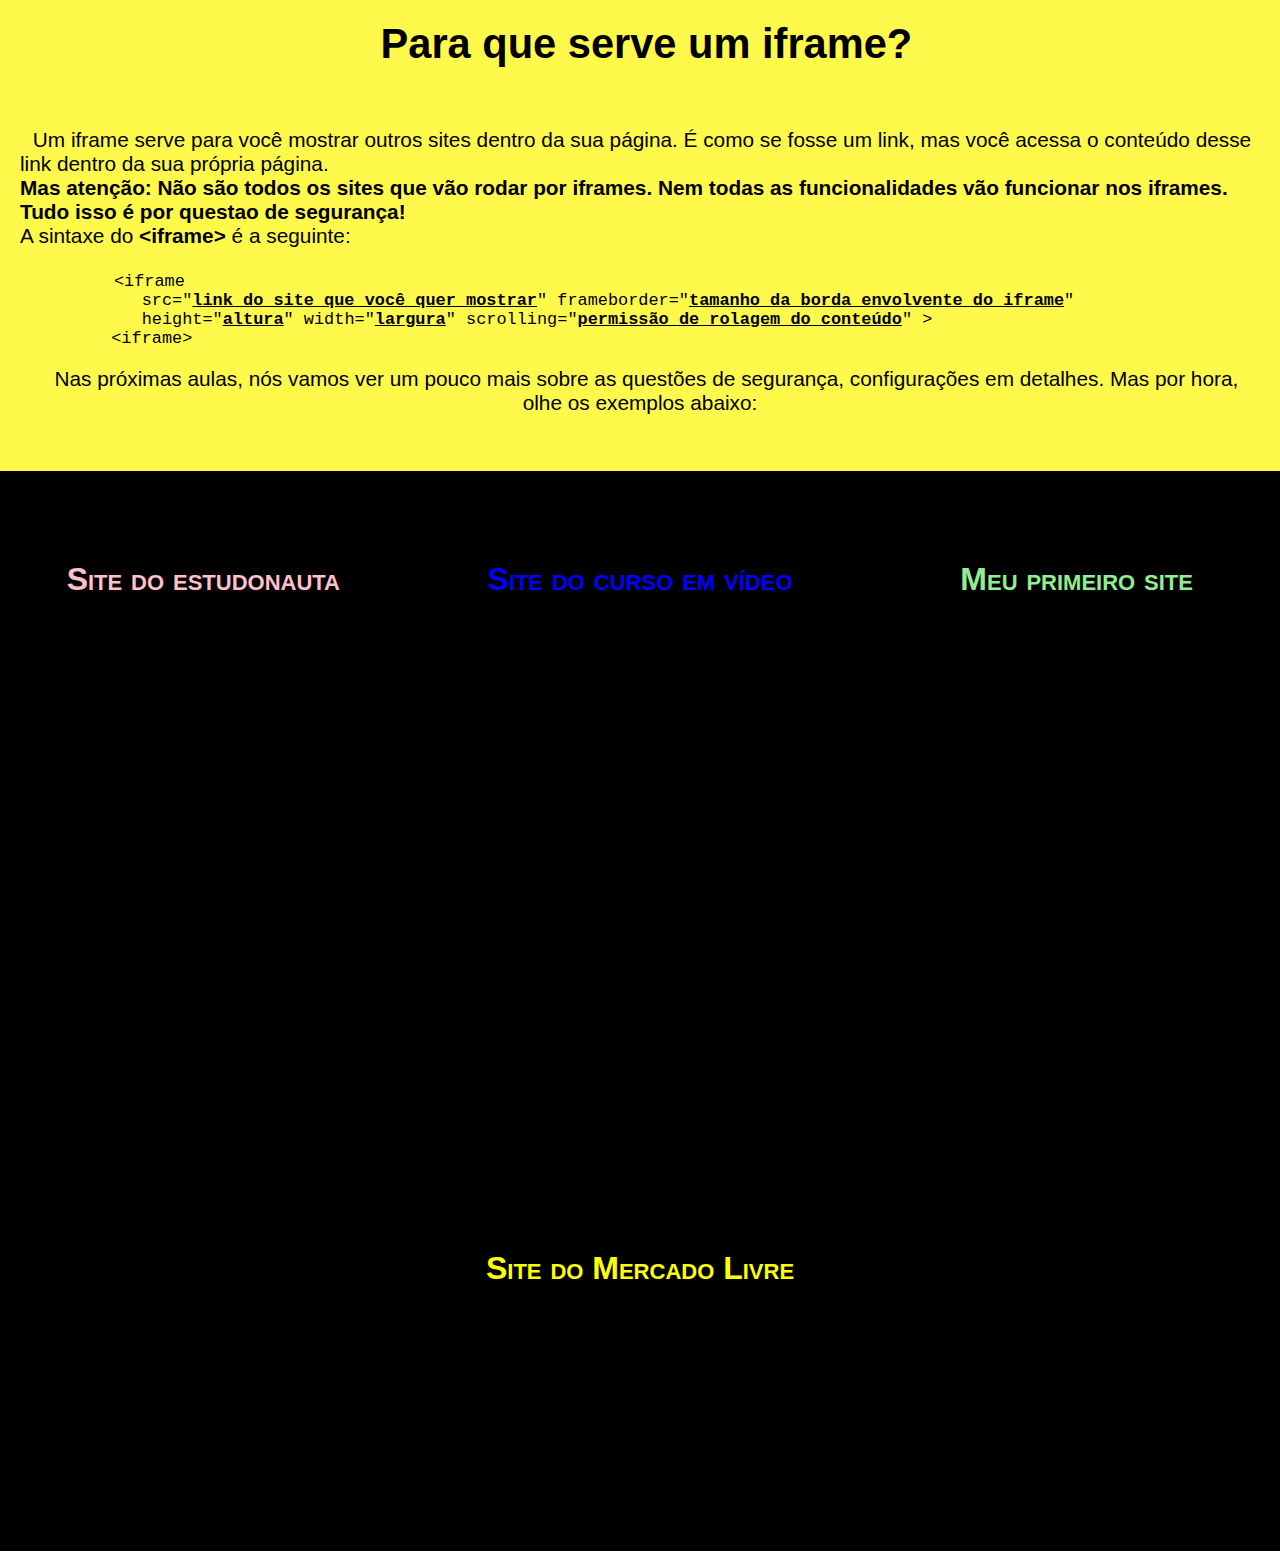
<file: 02-aulas-praticas/capitulo-22-aula-1-nosso-primeiro-iframe/index.html>
<!DOCTYPE html>
<html lang="pt-br">
<head>
    <meta charset="UTF-8">
    <meta name="viewport" content="width=device-width, initial-scale=1.0">
    <meta http-equiv="X-UA-Compatible" content="ie=edge">
    <link rel="shortcut icon" href="favicon.ico" type="image/x-icon">
    <link rel="stylesheet" href="style.css">
    <title>NOSSO PRIMEIRO IFRAME</title>
</head>
<body>
    <article>
        <h1>Para que serve um iframe?</h1>
        <br>
        <p>Um iframe serve para você mostrar outros sites dentro da sua página. É como se fosse um  link, mas você acessa o conteúdo desse link dentro da sua própria página.<br>
        <strong>Mas atenção: Não são todos os sites que vão rodar por iframes. Nem todas as funcionalidades vão funcionar nos iframes. Tudo isso é por questao de segurança!</strong><br>
        A sintaxe do <strong>&lt;iframe&gt;</strong> é a seguinte: </p><br>

        <code><pre>
        &lt;iframe 
            src="<strong style="text-decoration: underline;">link do site que você quer mostrar</strong>" frameborder="<strong style="text-decoration: underline;">tamanho da borda envolvente do iframe</strong>"
            height="<strong style="text-decoration: underline;">altura</strong>" width="<strong style="text-decoration: underline;">largura</strong>" scrolling="<strong style="text-decoration: underline;">permissão de rolagem do conteúdo</strong>" &gt; 
         &lt;iframe&gt;
        </pre></code>

        <aside>
            <P>Nas próximas aulas, nós vamos ver um pouco mais sobre as questões de segurança, configurações em detalhes. Mas por hora, olhe os exemplos abaixo:</P>
        </aside>
    </article>
    <section class="iframes">
        <div class="titulo-do-iframe">
            <h1 style="color: pink;">Site do estudonauta</h1>
            <br>
            <iframe src="https://estudonauta.com" frameborder="0" height="600px" width="400px"></iframe>
        </div>
        <div class="titulo-do-iframe">
            <h1 style="color: blue">Site do curso em vídeo</h1>
            <br>
            <iframe src="https://cursoemvideo.com" frameborder="0" height="600px" width="400px"></iframe>
        </div>
        <div class="titulo-do-iframe">
            <h1 style="color: lightgreen;">Meu primeiro site </h1>
            <br>
            <iframe src="https://gabrielwd40.github.io/Projeto-android--curso-em-video/" frameborder="0" height="600px" width="400px"></iframe>
        </div>
        <div class="titulo-do-iframe">
            <h1>Site do Mercado Livre</h1>
            <br>
            <iframe src="https://www.mercadolivre.com.br/" frameborder="0" height="600px" width="400px"></iframe>
        </div>
    </section>
</body>
</html>
</file>
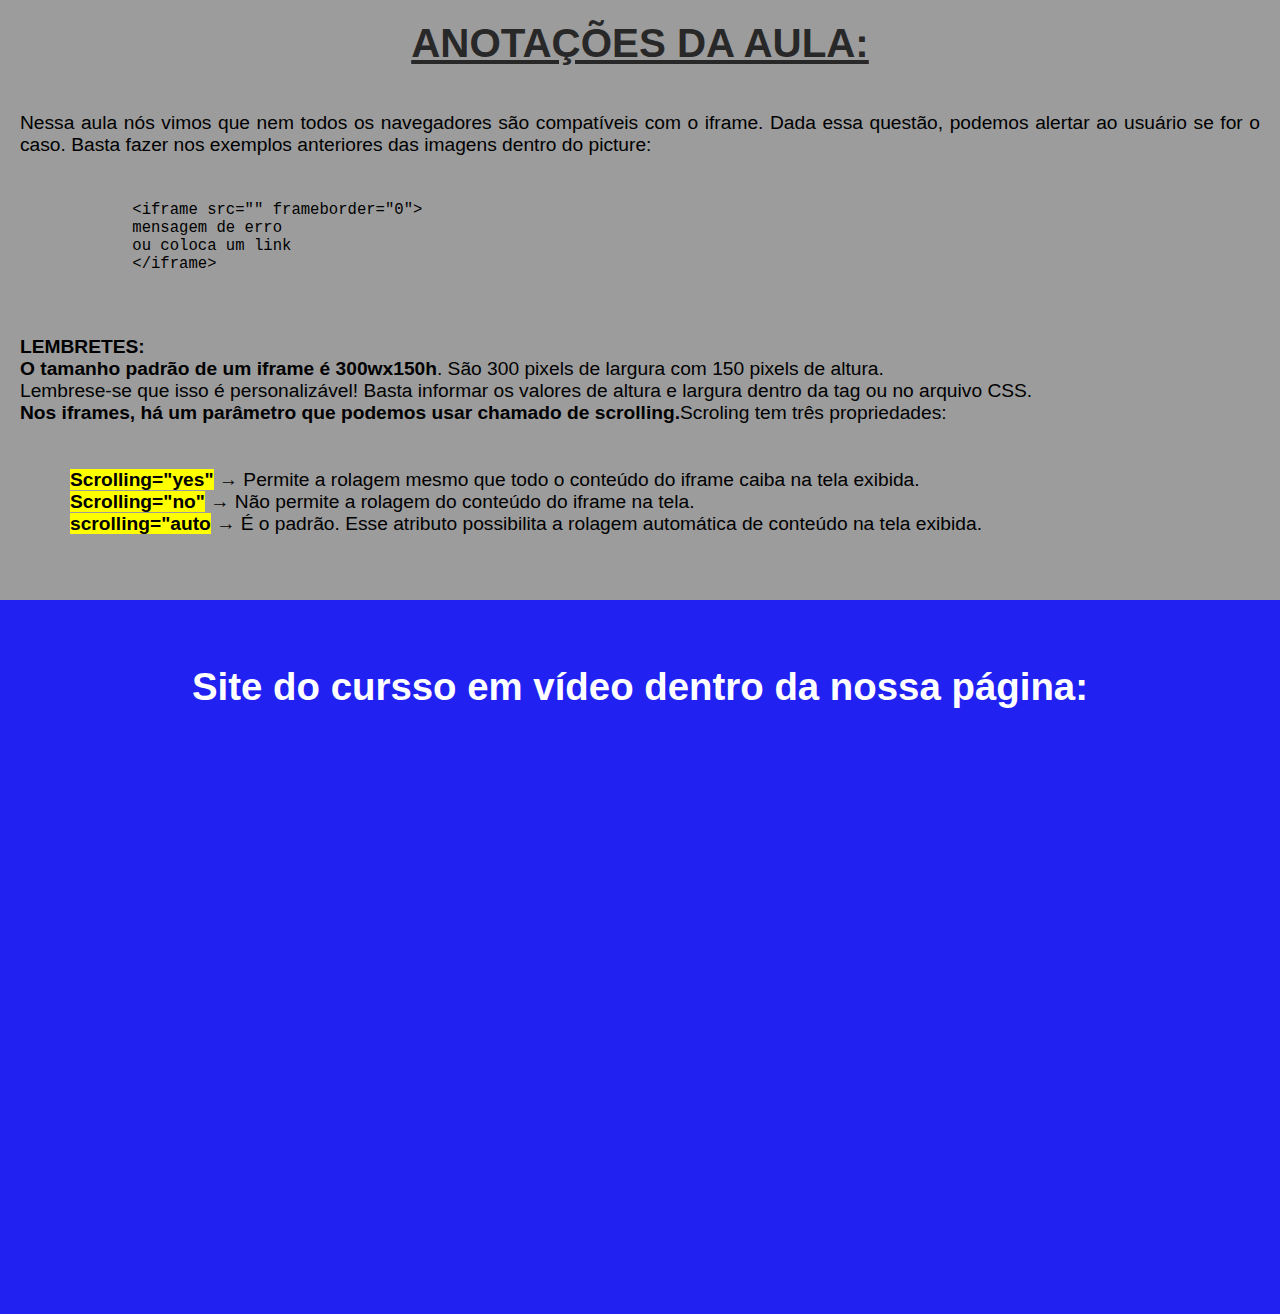
<file: 02-aulas-praticas/capitulo-22-aula-2–configuracoes-do-iframe/index.html>
<!DOCTYPE html>
<html lang="pt-br">
<head>
    <meta charset="UTF-8">
    <meta name="viewport" content="width=device-width, initial-scale=1.0">
    <meta http-equiv="X-UA-Compatible" content="ie=edge">
    <link rel="stylesheet" href="style.css">
    <link rel="shortcut icon" href="favicon.ico" type="image/x-icon">
    <title>Nossa primeira aula sobre iframes</title>
</head>
<body>
    <section>
        <article>
            <h1>ANOTAÇÕES DA AULA:</h1>
            
            <p>Nessa aula nós vimos que nem todos os navegadores são compatíveis com o iframe. Dada essa questão, podemos alertar ao usuário se for o caso. Basta fazer nos exemplos anteriores das imagens dentro do picture: <br></p>
            <code>
            <pre>
            &lt;iframe src="" frameborder="0"&gt;
            mensagem de erro
            ou coloca um link
            &lt;/iframe&gt;
            </pre>
            </code>
            
            <p><strong>LEMBRETES: </strong></p>
            <p><strong>O tamanho padrão de um iframe é 300wx150h</strong>. São 300 pixels de largura com 150 pixels de altura. <br>
            Lembrese-se que isso é personalizável! Basta informar os valores de altura e largura dentro da tag ou no arquivo CSS. <br>
            <strong>Nos iframes, há um parâmetro que podemos usar chamado de scrolling.</strong>Scroling tem três propriedades:</p>
            <ul>
                <li><strong><mark>Scrolling="yes"</mark></strong> → Permite a rolagem mesmo que todo o conteúdo do iframe caiba na tela exibida.</li>
                <li><strong><mark>Scrolling="no"</mark></strong> → Não permite a rolagem do conteúdo do iframe na tela.</li>
                <li><strong><mark>scrolling="auto</mark> </strong> → É o padrão. Esse atributo possibilita a rolagem automática de conteúdo na tela exibida.</li>
            </ul>
        </article>
    </section>

    <section class="moldura-do-iframe">
        <h1>Site do cursso em vídeo dentro da nossa página:</h1>
        <iframe src="https://www.cursoemvideo.com/" frameborder="0" height="500px" width="500px" scrolling="yes"></iframe>
    </section>


</body>
</html>
</file>
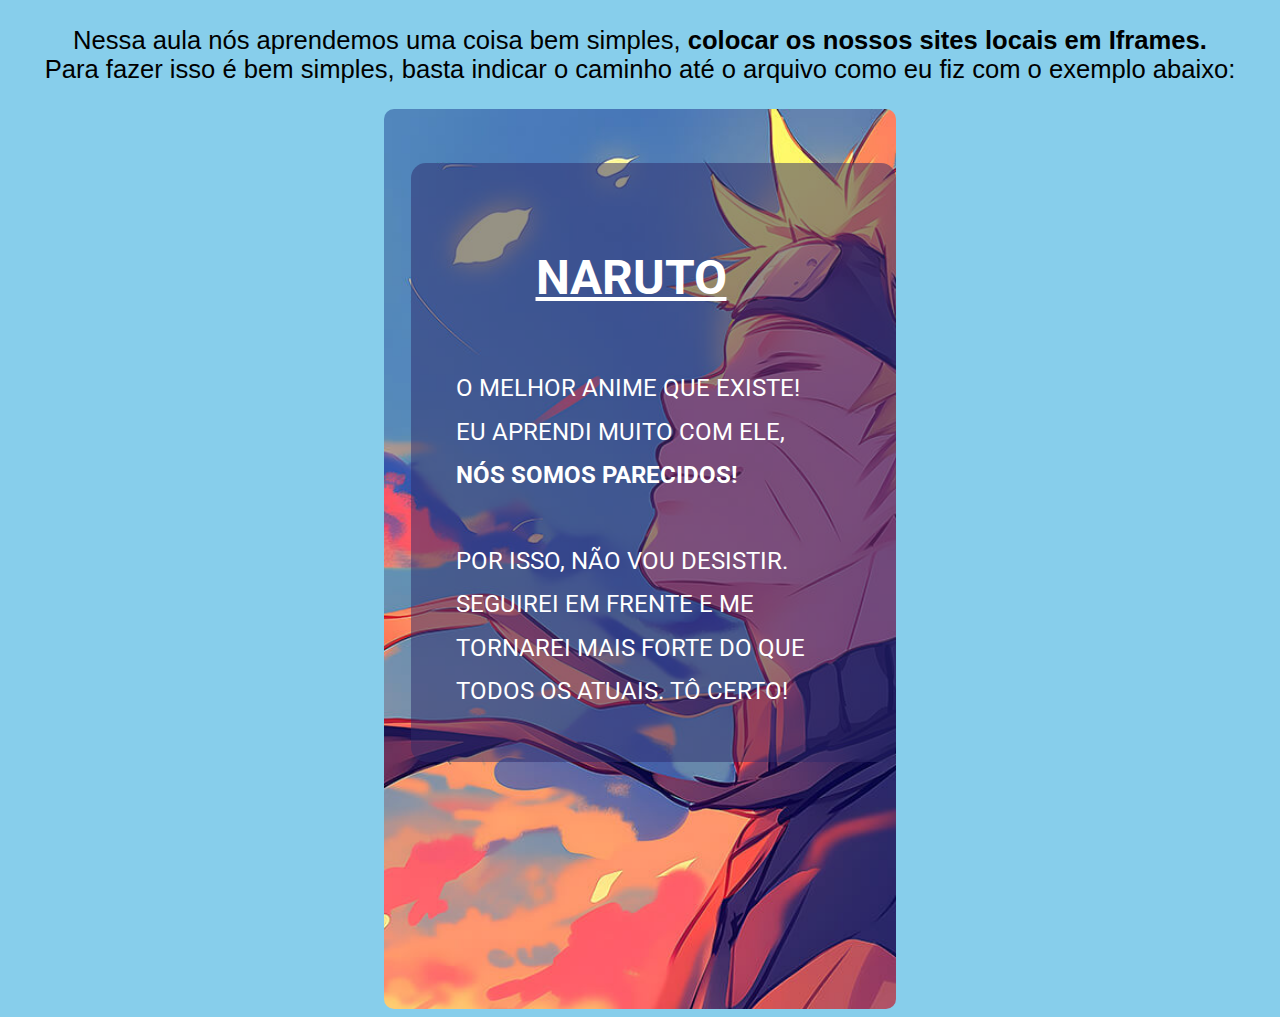
<file: 02-aulas-praticas/capitulo-22-aula-3–conteudo-local-no-iframe/index.html>
<!DOCTYPE html>
<html lang="pt-br">
<head>
    <meta charset="UTF-8">
    <meta name="viewport" content="width=device-width, initial-scale=1.0">
    <meta http-equiv="X-UA-Compatible" content="ie=edge">
    <link rel="stylesheet" href="style.css">
    <link rel="shortcut icon" href="favicon.ico" type="image/x-icon">
    <title>Conteúdo Local no Iframe</title>
</head>
<body>
    <p>Nessa aula nós aprendemos uma coisa bem simples, <strong>colocar os nossos sites locais em Iframes.</strong> <br>
    Para fazer isso é bem simples, basta indicar o caminho até o arquivo como eu fiz com o exemplo abaixo:</p>
    <iframe src="pagina-teste.html" frameborder="0" scrolling="yes"></iframe>
</body>
</html>
</file>
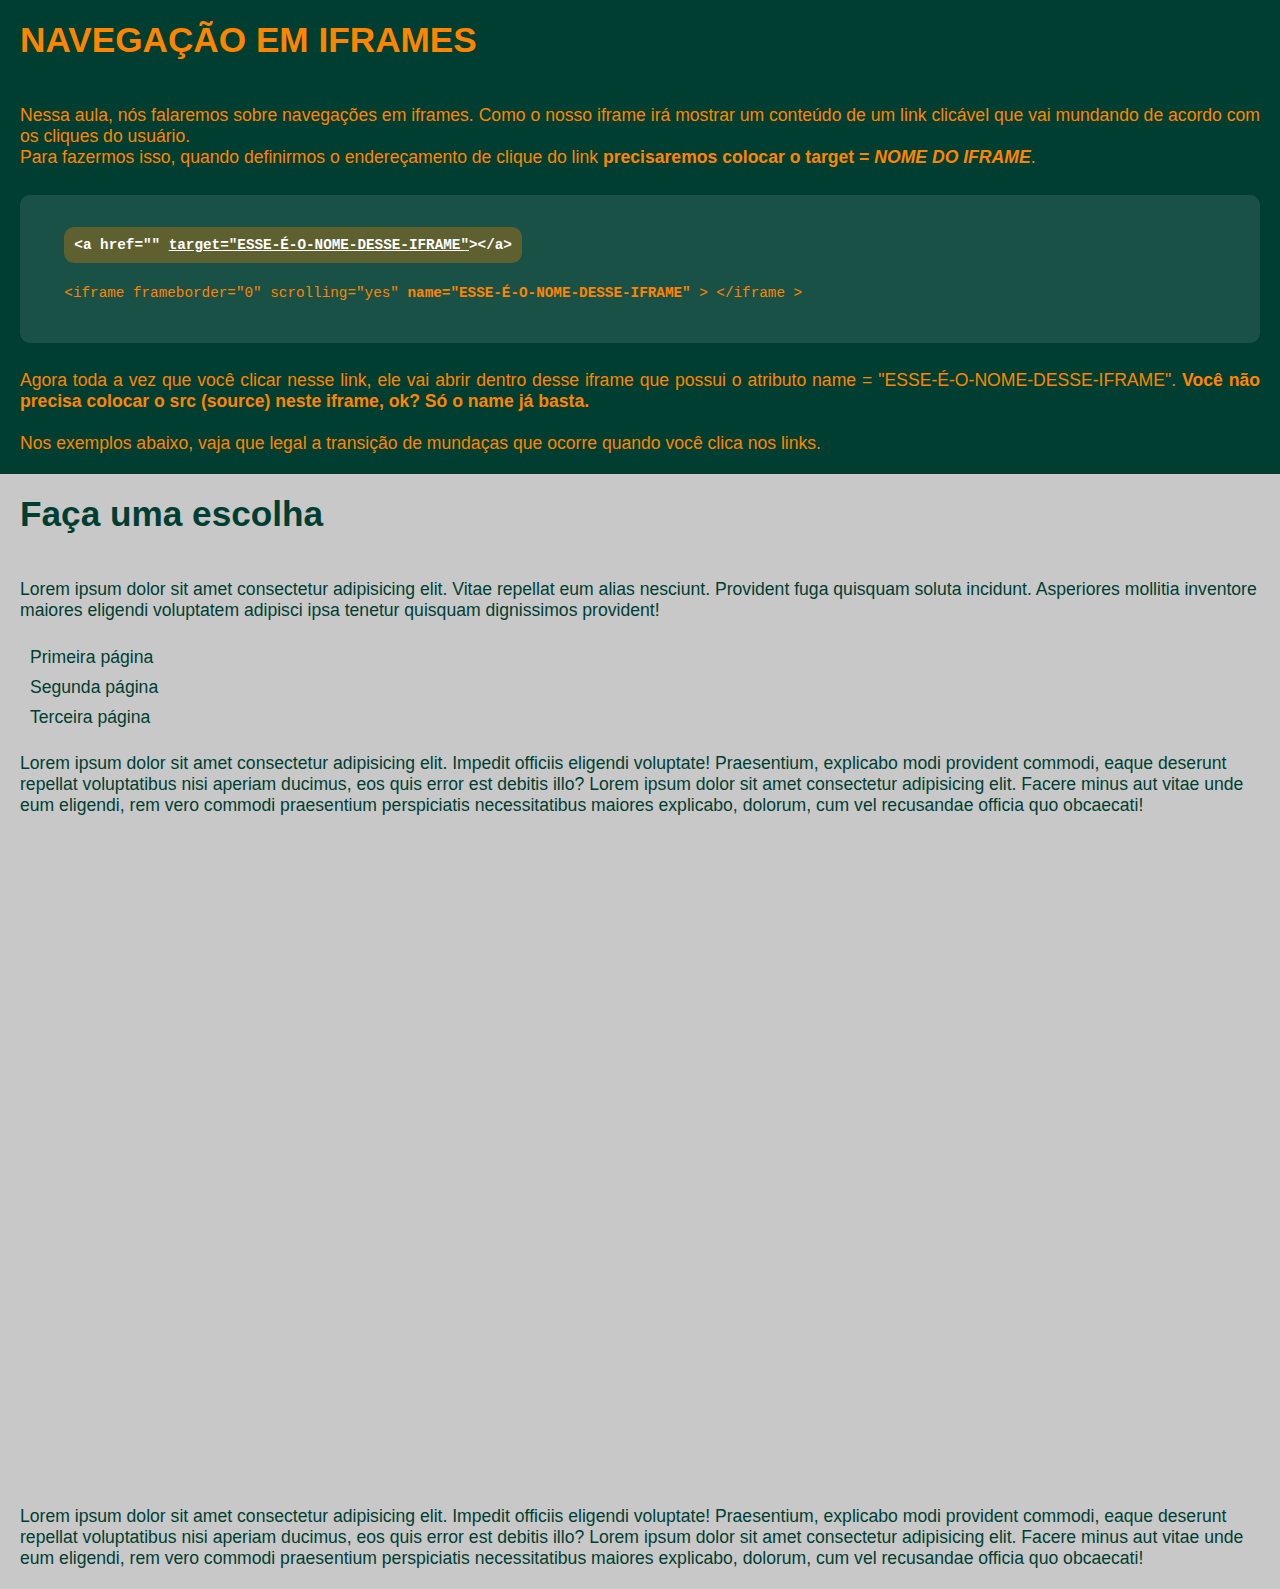
<file: 02-aulas-praticas/capitulo-22-aula-4–navegacao-no-iframe/index.html>
<!DOCTYPE html>
<html lang="pt-br">
<head>
    <meta charset="UTF-8">
    <meta name="viewport" content="width=device-width, initial-scale=1.0">
    <meta http-equiv="X-UA-Compatible" content="ie=edge">
    <link rel="stylesheet" href="style.css">
    <link rel="shortcut icon" href="favicon.ico" type="image/x-icon">
    <title>Navegação no Iframe</title>
</head>
<body>
    <header>
        <h1>NAVEGAÇÃO EM IFRAMES</h1>
        <p>Nessa aula, nós falaremos sobre navegações em iframes. Como o nosso iframe irá mostrar um conteúdo de um link clicável que vai mundando de acordo com os cliques do usuário.</p>
        <p>Para fazermos isso, quando definirmos o endereçamento de clique do link <strong>precisaremos colocar o target = <em>NOME DO IFRAME</em></strong>.</p>

        <code>
    <pre><br>
    <strong><mark>&lt;a href="" <u>target="ESSE-É-O-NOME-DESSE-IFRAME"</u>&gt;&lt;/a&gt;</mark></strong>
    <br>
    &lt;iframe frameborder="0" scrolling="yes" <strong>name="ESSE-É-O-NOME-DESSE-IFRAME"</strong> &gt; &lt;/iframe &gt; <br>
    </pre>
        </code>
        <p>Agora toda a vez que você clicar nesse link, ele vai abrir dentro desse iframe que possui o atributo name = "ESSE-É-O-NOME-DESSE-IFRAME". <strong>Você não precisa colocar o src (source) neste iframe, ok? Só o name já basta.</strong></p>
        <br>
        <p>Nos exemplos abaixo, vaja que legal a transição de mundaças que ocorre quando você clica nos links.</p>
    </header>
    <main>
        <h1>Faça uma escolha</h1>
        <p>Lorem ipsum dolor sit amet consectetur adipisicing elit. Vitae repellat eum alias nesciunt. Provident fuga quisquam soluta incidunt. Asperiores mollitia inventore maiores eligendi voluptatem adipisci ipsa tenetur quisquam dignissimos provident!</p>
        <br>
        <ul>
            <li><a href="https://cursoemvideo.com" target="frame-de-exibicao">Primeira página</a></li>
            <li><a href="https://gabrielwd40.github.io/Projeto-cordel--curso-em-video/" target="frame-de-exibicao">Segunda página</a></li>
            <li><a href="https://gabrielwd40.github.io/Projeto-android--curso-em-video/" target="frame-de-exibicao">Terceira página</a></li>
        </ul>
        <br>
        <p>Lorem ipsum dolor sit amet consectetur adipisicing elit. Impedit officiis eligendi voluptate! Praesentium, explicabo modi provident commodi, eaque deserunt repellat voluptatibus nisi aperiam ducimus, eos quis error est debitis illo? Lorem ipsum dolor sit amet consectetur adipisicing elit. Facere minus aut vitae unde eum eligendi, rem vero commodi praesentium perspiciatis necessitatibus maiores explicabo, dolorum, cum vel recusandae officia quo obcaecati!</p>
        <iframe name="frame-de-exibicao" frameborder="0">
            <!-- mensagem de erro em caso de incompatibilidade -->
             <p>Infelizmente, seu navegador não é compatível com iframes! </p>
        </iframe>
        <p>Lorem ipsum dolor sit amet consectetur adipisicing elit. Impedit officiis eligendi voluptate! Praesentium, explicabo modi provident commodi, eaque deserunt repellat voluptatibus nisi aperiam ducimus, eos quis error est debitis illo? Lorem ipsum dolor sit amet consectetur adipisicing elit. Facere minus aut vitae unde eum eligendi, rem vero commodi praesentium perspiciatis necessitatibus maiores explicabo, dolorum, cum vel recusandae officia quo obcaecati!</p>
    </main>
</body>
</html>
</file>
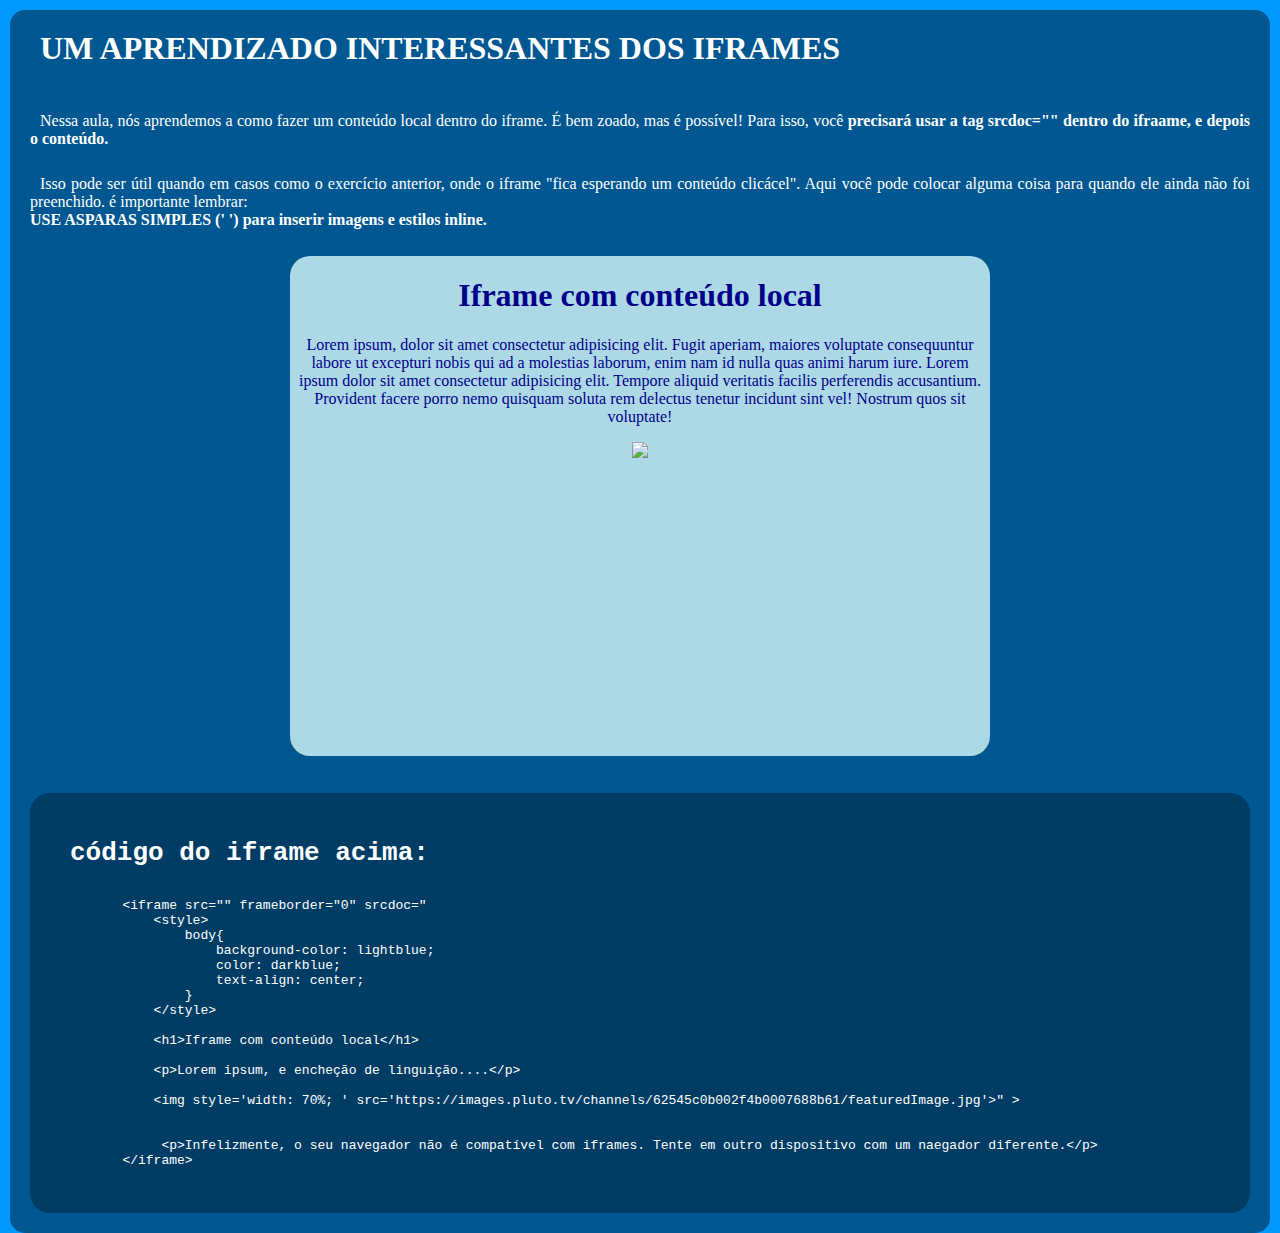
<file: 02-aulas-praticas/capitulo-22-aula-5-conteudo-estatico-em-iframe/index.html>
<!DOCTYPE html>
<html lang="pt-br">
<head>
    <meta charset="UTF-8">
    <meta name="viewport" content="width=device-width, initial-scale=1.0">
    <meta http-equiv="X-UA-Compatible" content="ie=edge">
    <link rel="stylesheet" href="style.css">
    <link rel="shortcut icon" href="favicon.ico" type="image/x-icon">
    <title>Document</title>
</head>
<body>
    <div>
        <h1>UM APRENDIZADO INTERESSANTES DOS IFRAMES</h1>
        <br>
        <p>Nessa aula, nós aprendemos a como fazer um conteúdo local dentro do iframe. É bem zoado, mas é possível! Para isso, você <strong>precisará usar a tag srcdoc="" dentro do ifraame, e depois o conteúdo.</strong></p>
        <p>Isso pode ser útil quando em casos como o exercício anterior, onde o iframe "fica esperando um conteúdo clicácel". Aqui você pode colocar alguma coisa para quando ele ainda não foi preenchido. é importante lembrar: <br><strong>USE ASPARAS SIMPLES (' ') para inserir imagens e estilos inline.</strong></p>

        <iframe src="" frameborder="0" srcdoc="
            <style>
                body{
                    background-color: lightblue;
                    color: darkblue;
                    text-align: center;
                }
            </style>

            <h1>Iframe com conteúdo local</h1>
            
            <p>Lorem ipsum, dolor sit amet consectetur adipisicing elit. Fugit aperiam, maiores voluptate consequuntur labore ut excepturi nobis qui ad a molestias laborum, enim nam id nulla quas animi harum iure. Lorem ipsum dolor sit amet consectetur adipisicing elit. Tempore aliquid veritatis facilis perferendis accusantium. Provident facere porro nemo quisquam soluta rem delectus tenetur incidunt sint vel! Nostrum quos sit voluptate!</p>
            
            <img style='width: 70%; ' src='https://images.pluto.tv/channels/62545c0b002f4b0007688b61/featuredImage.jpg'>" >
        
            <!-- Mensagem de incompatibilidade: -->
             <p>Infelizmente, o seu navegador não é compatível com iframes. Tente em outro dispositivo com um naegador diferente.</p>
        </iframe>


        <code>
            <pre>
            <h1>código do iframe acima:</h1><br>
        &lt;iframe src="" frameborder="0" srcdoc="
            &lt;style&gt;
                body{
                    background-color: lightblue;
                    color: darkblue;
                    text-align: center;
                }
            &lt;/style&gt;

            &lt;h1>Iframe com conteúdo local&lt;/h1&gt;
            
            &lt;p>Lorem ipsum, e encheção de linguição....&lt;/p&gt;
            
            &lt;img style='width: 70%; ' src='https://images.pluto.tv/channels/62545c0b002f4b0007688b61/featuredImage.jpg'&gt;" &gt;
        
            <!-- Mensagem de incompatibilidade: -->
             &lt;p>Infelizmente, o seu navegador não é compatível com iframes. Tente em outro dispositivo com um naegador diferente.&lt;/p&gt;
        &lt;/iframe&gt;
            </pre>
        </code>
    </div>
</body>
</html>
</file>
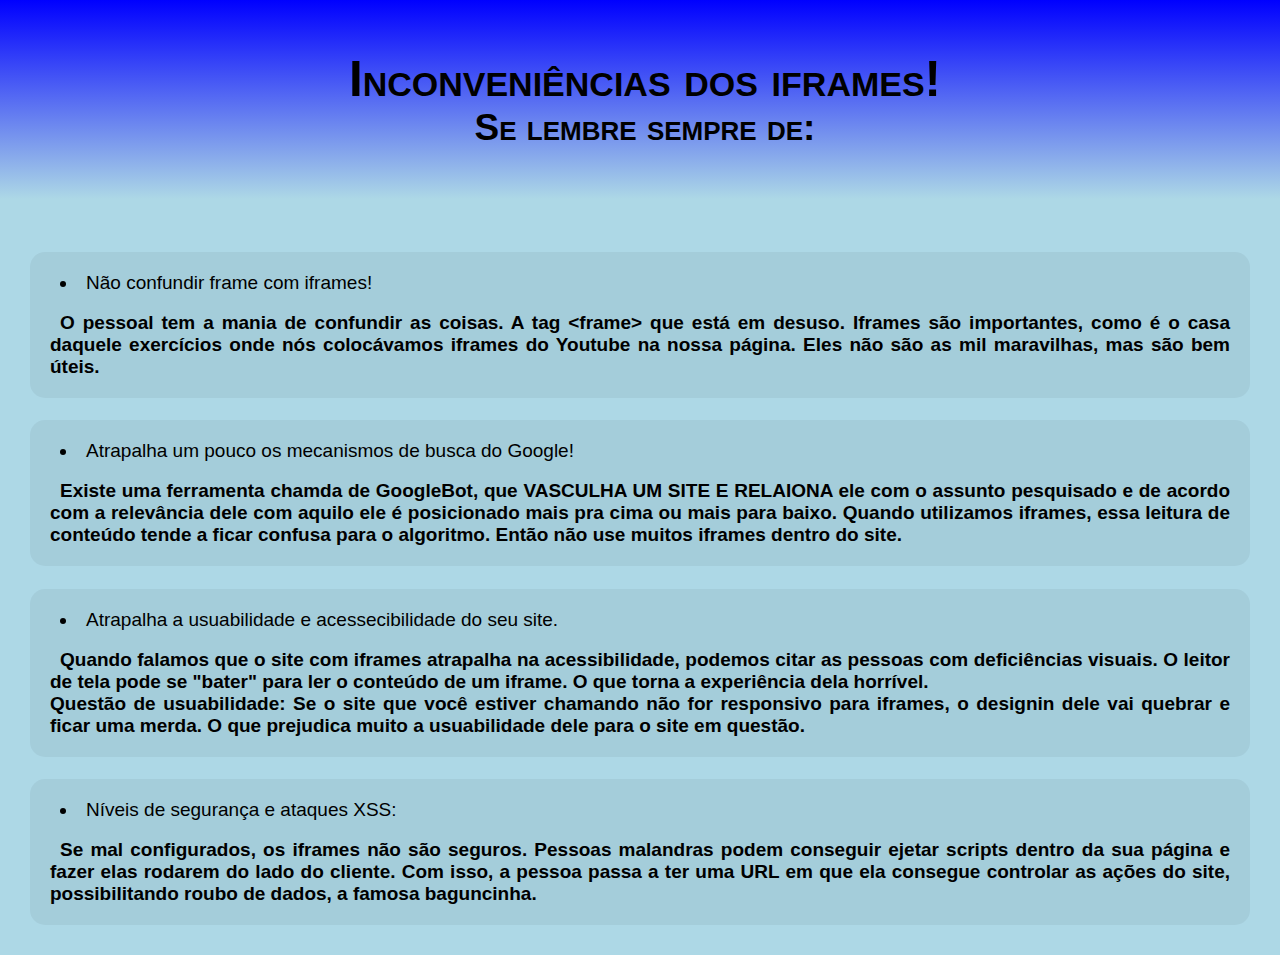
<file: 02-aulas-praticas/capitulo-22-aula-6-inconvenientes-do-iframe/index.html>
<!DOCTYPE html>
<html lang="pt-bt">
<head>
    <meta charset="UTF-8">
    <meta name="viewport" content="width=device-width, initial-scale=1.0">
    <meta http-equiv="X-UA-Compatible" content="ie=edge">
    <link rel="stylesheet" href="style.css">
    <link rel="shortcut icon" href="favicon.ico" type="image/x-icon">
    <title>Inconvenientes do Iframe</title>
</head>
<body>
    <div class="titulos">
        <h1>Inconveniências dos iframes!</h1>
        <h2>Se lembre sempre de: </h2>
    </div>

    <article>
        <ul>
            <li>Não confundir frame com iframes! <br>
                <p class="paragrafo-das-listas">O pessoal tem a mania de confundir as coisas. A tag &lt;frame&gt; que está em desuso. Iframes são importantes, como é o casa daquele exercícios onde nós colocávamos iframes do Youtube na nossa página. Eles não são as mil maravilhas, mas são bem úteis.</p>
            </li>
            <li>Atrapalha um pouco os mecanismos de busca do Google! <br>
                <p class="paragrafo-das-listas">Existe uma ferramenta chamda de GoogleBot, que VASCULHA UM SITE E RELAIONA ele com o assunto pesquisado e de acordo com a relevância dele com aquilo ele é posicionado mais pra cima ou mais para baixo. Quando utilizamos iframes, essa leitura de conteúdo tende a ficar confusa para o algoritmo. Então não use muitos iframes dentro do site.</p>
            </li>
            <li>Atrapalha a usuabilidade e acessecibilidade do seu site. <br>
                <p class="paragrafo-das-listas">Quando falamos que o site com iframes atrapalha na acessibilidade, podemos citar as pessoas com deficiências visuais. O leitor de tela pode se "bater" para ler o conteúdo de um iframe. O que torna a experiência dela horrível. <br>
                Questão de usuabilidade: Se o site que você estiver chamando não for responsivo para iframes, o designin dele vai quebrar e ficar uma merda. O que prejudica muito a usuabilidade dele para o site em questão.</p>
            </li>
            <li>Níveis de segurança e ataques XSS: <br>
                <p class="paragrafo-das-listas">Se mal configurados, os iframes não são seguros. Pessoas malandras podem conseguir ejetar scripts dentro da sua página e fazer elas rodarem do lado do cliente. Com isso, a pessoa passa a ter uma URL em que ela consegue controlar as ações do site, possibilitando roubo de dados, a famosa baguncinha.</p>
            </li>
        </ul>
    </article>
</body>
</html>
</file>
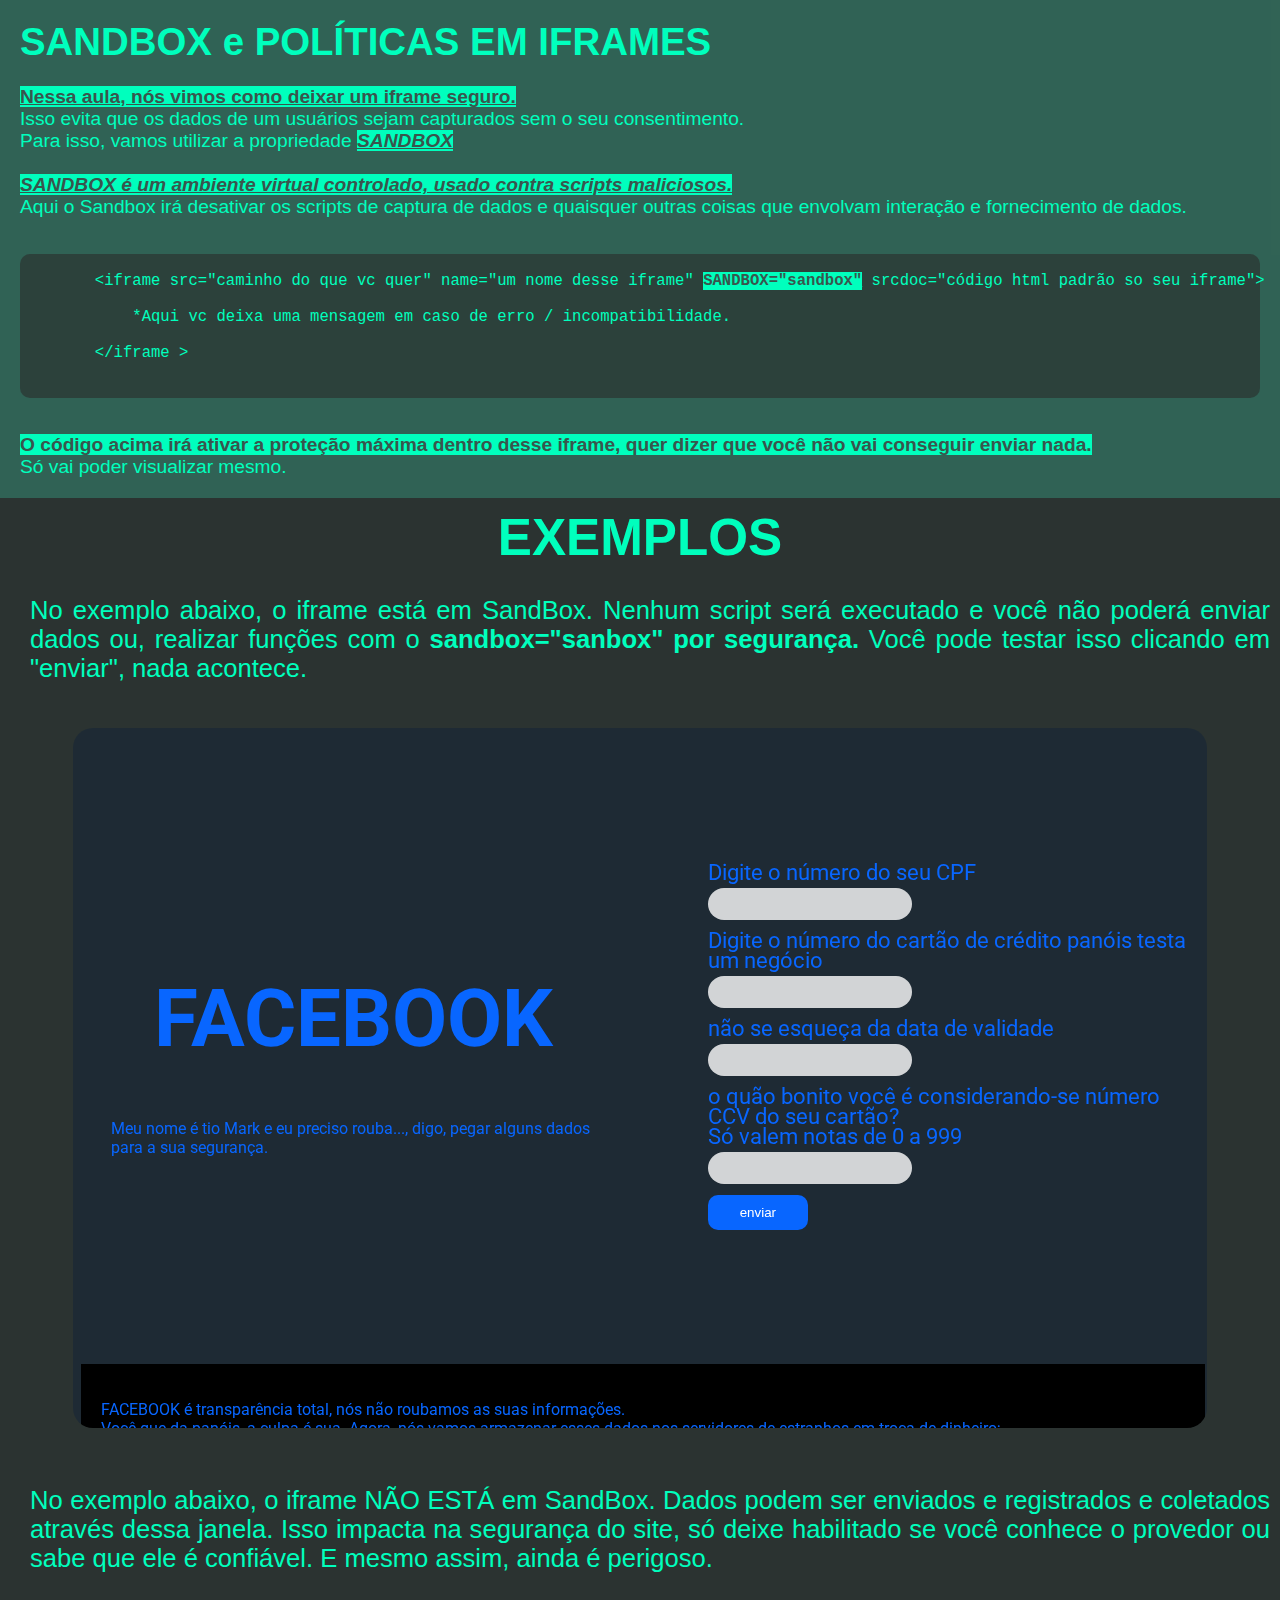
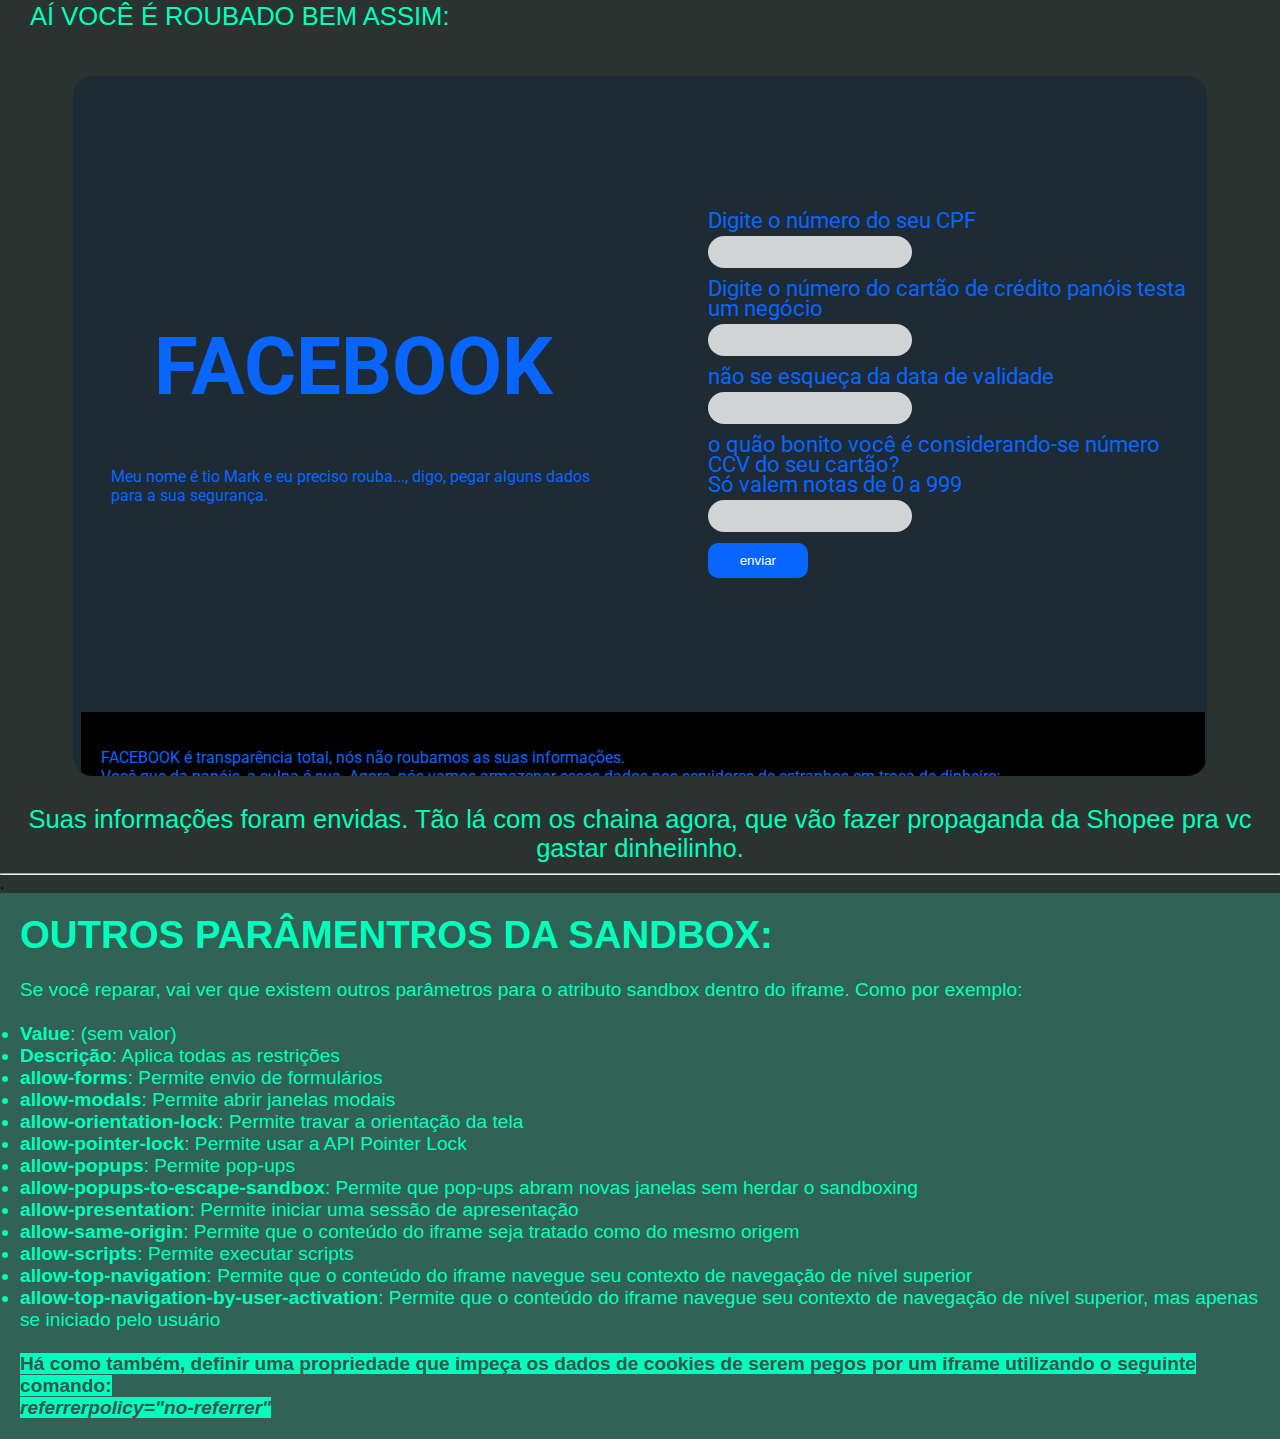
<file: 02-aulas-praticas/capitulo-22-aula-7-tornando-iframes-seguros/index.html>
<!DOCTYPE html>
<html lang="pt´-br">
<head>
    <meta charset="UTF-8">
    <meta name="viewport" content="width=device-width, initial-scale=1.0">
    <meta http-equiv="X-UA-Compatible" content="ie=edge">
    <link rel="stylesheet" href="style.css">
    <link rel="shortcut icon" href="favicon.ico" type="image/x-icon">
    <title>Tornando iframes mais seguros</title>
</head>
<body>
    <div class="fundo-de-texto">
        <h1>SANDBOX e POLÍTICAS EM IFRAMES</h1>
        <br>
        <p><strong><mark><u>Nessa aula, nós vimos como deixar um iframe seguro.</u></mark></strong><br>
            Isso evita que os dados de um usuários sejam capturados sem o seu consentimento.<br>
            Para isso, vamos utilizar a propriedade <mark><strong><em><u>SANDBOX</u></em></strong></mark></p>
        
        <br>
        <p><mark><strong><em><u>SANDBOX é um ambiente virtual controlado, usado contra scripts maliciosos.</mark></strong></em></u><br>
           Aqui o Sandbox irá desativar os scripts de captura de dados e quaisquer outras coisas que envolvam interação e fornecimento de dados.</p>

        <pre>
        <code >
        &lt;iframe src="caminho do que vc quer" name="um nome desse iframe" <u><strong><mark>SANDBOX="sandbox"</mark></strong></u> srcdoc="código html padrão so seu iframe"&gt; 
        
            *Aqui vc deixa uma mensagem em caso de erro / incompatibilidade.
        
        &lt;/iframe &gt;
        </code>
        </pre>

        <p><strong>
            <mark>O código acima irá ativar a proteção máxima dentro desse iframe, quer dizer que você não vai conseguir enviar nada. </mark>
        </strong><br>
        Só vai poder visualizar mesmo. </p>
    </div>


    
    <div class="exemplos-de-sandbox">
        <h1>EXEMPLOS</h1>
        <br>
        <p style="text-align: justify; font-size: 1em; padding-left: 20px;">No exemplo abaixo, o iframe está em SandBox. Nenhum script será executado e você não poderá enviar dados ou, realizar funções com o <strong>sandbox="sanbox" por segurança.</strong> Você pode testar isso clicando em "enviar", nada acontece.</p>
        <iframe class="exemplos" src="roubardados.html" frameborder="0" referrerpolicy="no-referrer" sandbox="sanbox"  width="80%" height="100%" >
            seu navegador não é compatível com iframes.
        </iframe>

        <br>
        <br>
        <p style="text-align: justify; font-size: 1em; padding-left: 20px;">No exemplo abaixo, o iframe NÃO ESTÁ em SandBox. Dados podem ser enviados e registrados e coletados através dessa janela. Isso impacta na segurança do site, só deixe habilitado se você conhece o provedor ou sabe que ele é confiável. E mesmo assim, ainda é perigoso. <br>
            <br>AÍ VOCÊ É ROUBADO BEM ASSIM: </p>
        <iframe class="exemplos" src="roubardados.html" frameborder="0" width="900px" height="500px">
            seu navegador não é compatível com iframes.
        </iframe>
        <br>
        <p>Suas informações foram envidas. Tão lá com os chaina agora, que vão fazer propaganda da Shopee pra vc gastar dinheilinho.</p>
    </div>


    <hr>
    .<div class="fundo-de-texto">
        <h1>OUTROS PARÂMENTROS DA SANDBOX:</h1>
        <br>
        <P>Se você reparar, vai ver que existem outros parâmetros para o atributo sandbox dentro do iframe. Como por exemplo: </P>
        <br>
        <ul>
            <li><strong>Value</strong>: (sem valor)</li>
            <li><strong>Descrição</strong>: Aplica todas as restrições</li>
            <li><strong>allow-forms</strong>: Permite envio de formulários</li>
            <li><strong>allow-modals</strong>: Permite abrir janelas modais</li>
            <li><strong>allow-orientation-lock</strong>: Permite travar a orientação da tela</li>
            <li><strong>allow-pointer-lock</strong>: Permite usar a API Pointer Lock</li>
            <li><strong>allow-popups</strong>: Permite pop-ups</li>
            <li><strong>allow-popups-to-escape-sandbox</strong>: Permite que pop-ups abram novas janelas sem herdar o sandboxing</li>
            <li><strong>allow-presentation</strong>: Permite iniciar uma sessão de apresentação</li>
            <li><strong>allow-same-origin</strong>: Permite que o conteúdo do iframe seja tratado como do mesmo origem</li>
            <li><strong>allow-scripts</strong>: Permite executar scripts</li>
            <li><strong>allow-top-navigation</strong>: Permite que o conteúdo do iframe navegue seu contexto de navegação de nível superior</li>
            <li><strong>allow-top-navigation-by-user-activation</strong>: Permite que o conteúdo do iframe navegue seu contexto de navegação de nível superior, mas apenas se iniciado pelo usuário</li>
        </ul>
        
        <br>

        <p><strong>
            <mark>Há como também, definir uma propriedade que impeça os dados de cookies de serem pegos por um iframe utilizando o seguinte comando: <br> <em>referrerpolicy="no-referrer"</em></mark>
        </strong></p>
    </div>
</body>
</html>
</file>
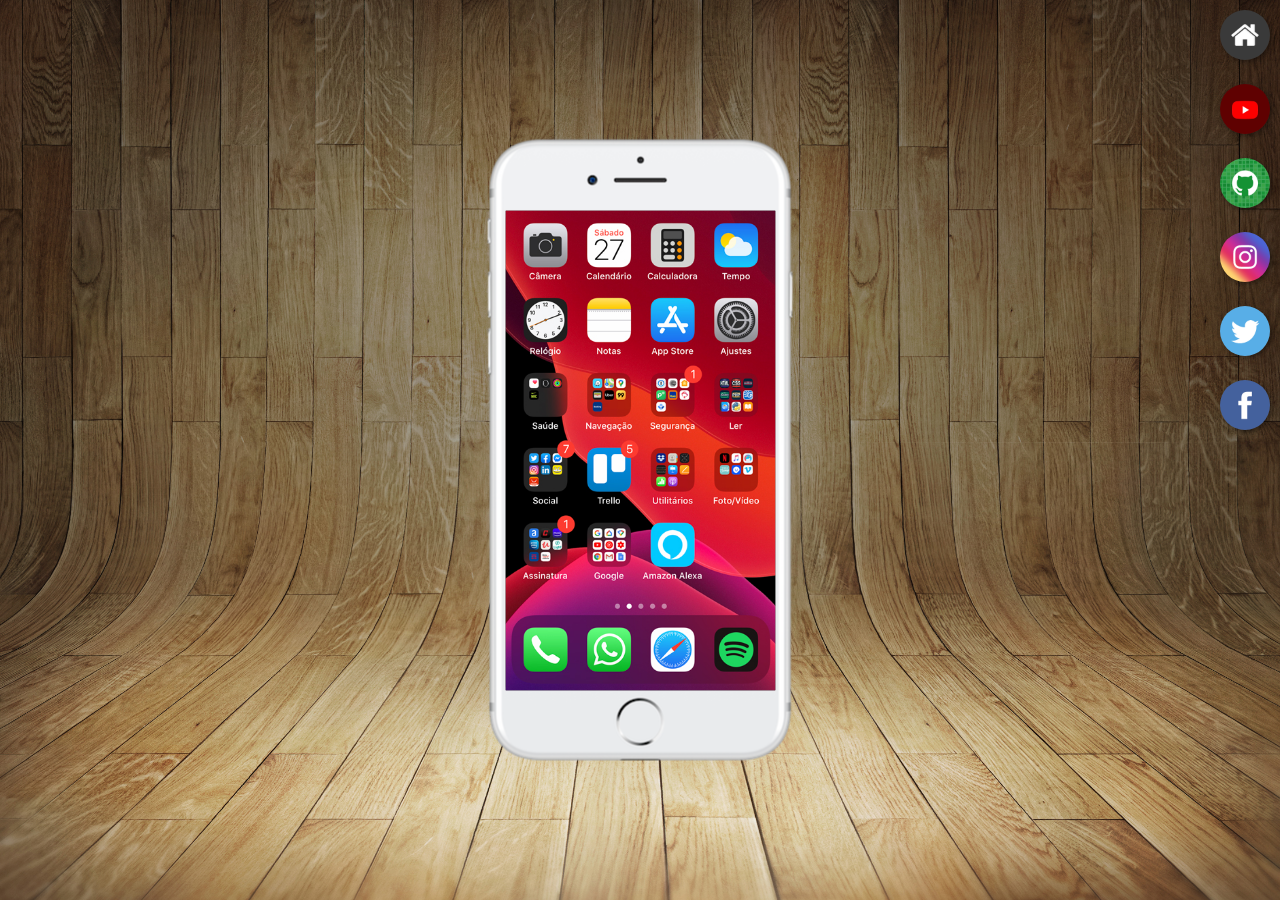
<file: 02-aulas-praticas/capitulo-23-projeto-redes-sociais/index.html>
<!DOCTYPE html>
<html lang="pt-br">
<head>
    <meta charset="UTF-8">
    <meta name="viewport" content="width=device-width, initial-scale=1.0">
    <meta http-equiv="X-UA-Compatible" content="ie=edge">
    <link rel="shortcut icon" href="favicon.ico" type="image/x-icon">
    <link rel="stylesheet" href="style.css">
    <title>Projeto Redes Sociais</title>
</head>
<body>
    <main>
        <section class="celular">
            <iframe src="pags/home.html" frameborder="0" name="paginas" id="paginas" scrolling="yes">               
            </iframe>
        </section>
        <section class="menu-de-botoes">
            <ul>
                <li><a href="pags/home.html" target="paginas"><img src="imgs/logo-home.jpg" alt="logo de uma casinha que representa a home, onde tudo começa"></a></li>
                <li><a href="pags/youtube.html" target="paginas"><img src="imgs/logo-youtube.jpg" alt="logo do youtube"></a></li>
                <li><a href="pags/github.html" target="paginas"><img src="imgs/logo-github.jpg" alt="logo do github"></a></li>
                <li><a href="pags/instagram.html" target="paginas"><img src="imgs/logo-instagram.jpg" alt="logo do Instagram"></a></li>
                <li><a href="pags/twitter.html" target="paginas"><img src="imgs/logo-twitter.jpg" alt="logo do twiter"></a></li>
                <li><a href="pags/facebook.html" target="paginas"><img src="imgs/logo-facebook.jpg" alt="logo do facebook"></a></li>
            </ul>   
        </section>
    </main>
</body>
</html>
</file>
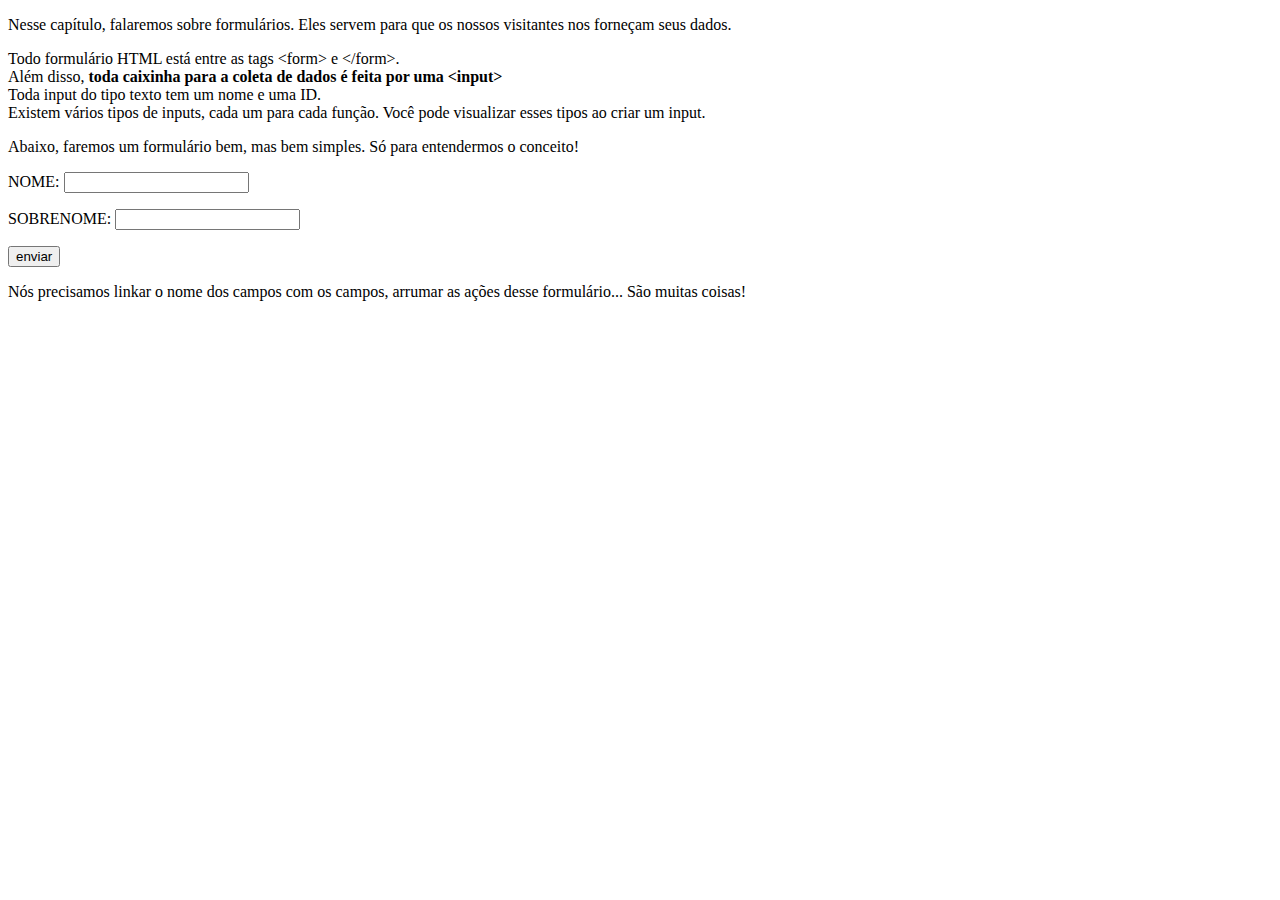
<file: 02-aulas-praticas/capitulo-24-aula-1-criando-o-primeiro-formulario/index.html>
<!DOCTYPE html>
<html lang="pt-br">
<head>
    <meta charset="UTF-8">
    <meta name="viewport" content="width=device-width, initial-scale=1.0">
    <meta http-equiv="X-UA-Compatible" content="ie=edge">
    <title>Formulários</title>
</head>
<body>
    <p>Nesse capítulo, falaremos sobre formulários. Eles servem para que os nossos visitantes nos forneçam seus dados.</p>
    <p>Todo formulário HTML está entre as tags &lt;form&gt; e &lt;/form&gt;. <br>
    Além disso, <strong>toda caixinha para a coleta de dados é feita por uma &lt;input&gt;</strong><br>
    Toda input do tipo texto tem um nome e uma ID. <br>
    Existem vários tipos de inputs, cada um para cada função. Você pode visualizar esses tipos ao criar um input.
    </p>

    <p>Abaixo, faremos um formulário bem, mas bem simples. Só para entendermos o conceito!</p>
    <form>
        <p>NOME: <input type="text" name="nome" id="nome"></p>
        <p>SOBRENOME: <input type="text" name="SOBRENOME" id="sobrenome"></p>
        <input type="submit" value="enviar">
    </form>

    <p>Nós precisamos linkar o nome dos campos com os campos, arrumar as ações desse formulário... São muitas coisas!</p>
</body>
</html>
</file>
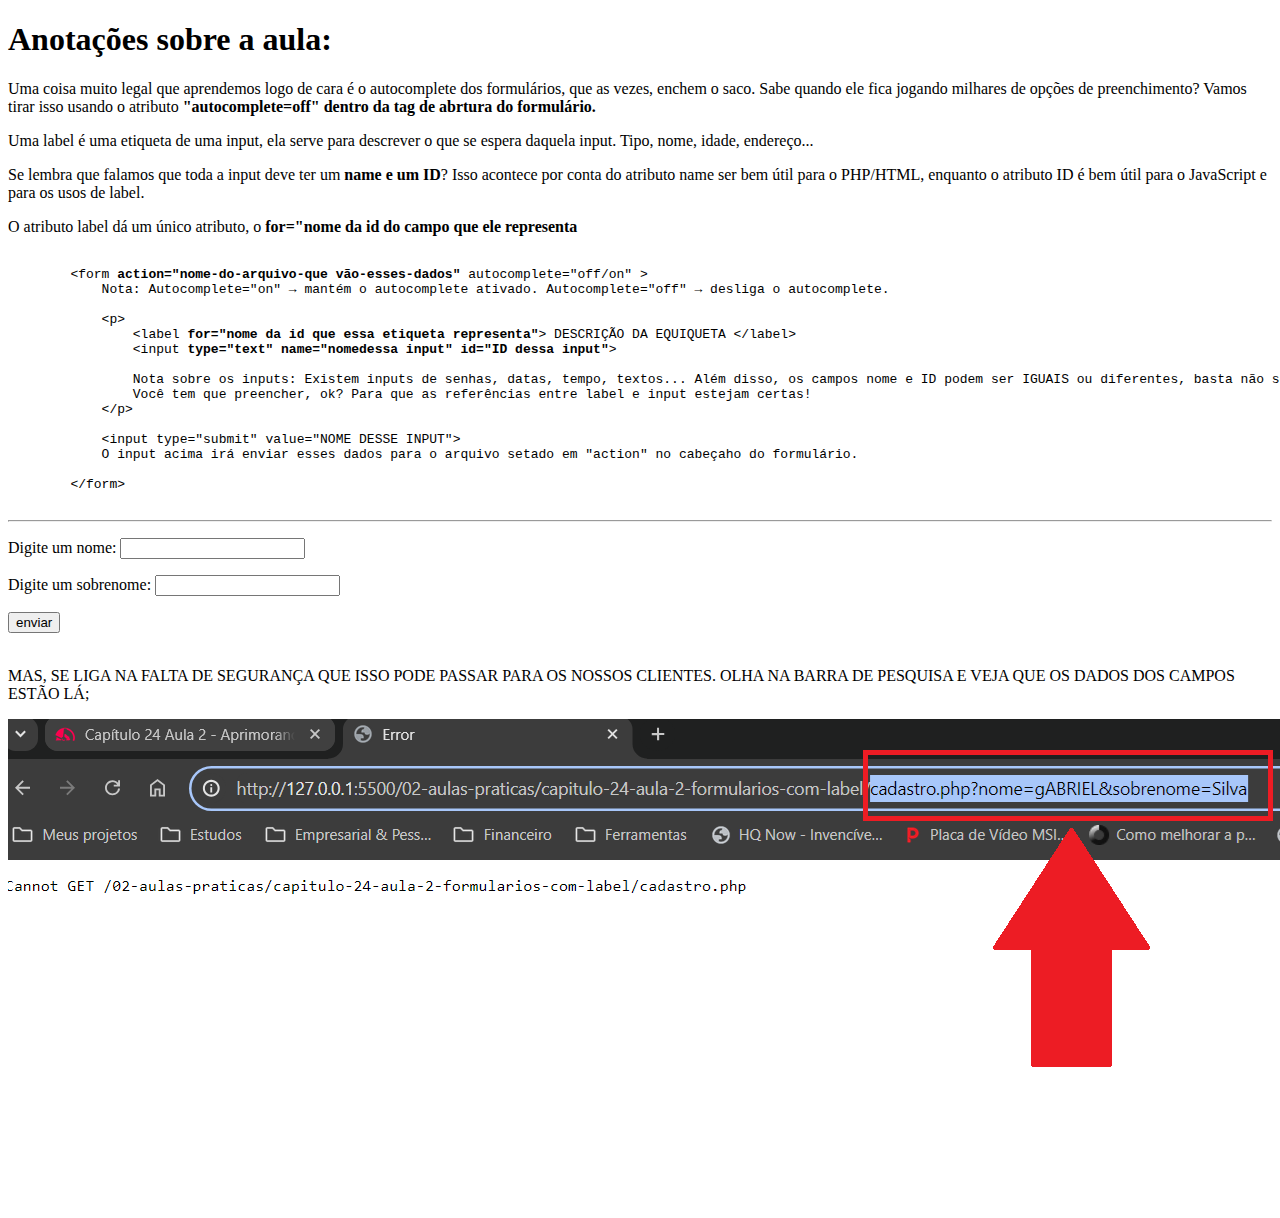
<file: 02-aulas-praticas/capitulo-24-aula-2-formularios-com-label/index.html>
<!DOCTYPE html>
<html lang="pt-br">
<head>
    <meta charset="UTF-8">
    <meta name="viewport" content="width=device-width, initial-scale=1.0">
    <meta http-equiv="X-UA-Compatible" content="ie=edge">
    <title>Formulários com label´s</title>
</head>
<body>
    <h1>Anotações sobre a aula:</h1>
    <p>Uma coisa muito legal que aprendemos logo de cara é o autocomplete dos formulários, que as vezes, enchem o saco. Sabe quando ele fica jogando milhares de opções de preenchimento? Vamos tirar isso usando o atributo <strong>"autocomplete=off" dentro da tag de abrtura do formulário.</strong></p>
    <p>Uma label é uma etiqueta de uma input, ela serve para descrever o que se espera daquela input. Tipo, nome, idade, endereço...</p>

    <p>Se lembra que falamos que toda a input deve ter um <strong>name e um ID</strong>? Isso acontece por conta do atributo name ser bem útil para o PHP/HTML, enquanto o atributo ID é bem útil para o JavaScript e para os usos de label.</p>

    <p>O atributo label dá um único atributo, o <strong>for="nome da id do campo que ele representa</strong></p>

    <code>
    <pre>    
        &lt;form <strong>action="nome-do-arquivo-que vão-esses-dados"</strong> autocomplete="off/on" &gt;
            Nota: Autocomplete="on" → mantém o autocomplete ativado. Autocomplete="off" → desliga o autocomplete.    
        
            &lt;p&gt; 
                &lt;label <strong>for="nome da id que essa etiqueta representa"</strong>&gt; DESCRIÇÃO DA EQUIQUETA &lt;/label&gt;
                &lt;input <strong>type="text" name="nomedessa input" id="ID dessa input"</strong>&gt;
                
                Nota sobre os inputs: Existem inputs de senhas, datas, tempo, textos... Além disso, os campos nome e ID podem ser IGUAIS ou diferentes, basta não se confundir na hora de fazer referência. 
                Você tem que preencher, ok? Para que as referências entre label e input estejam certas!
            &lt;/p&gt;

            &lt;input type="submit" value="NOME DESSE INPUT"&gt;
            O input acima irá enviar esses dados para o arquivo setado em "action" no cabeçaho do formulário.

        &lt;/form&gt;
    </pre>
    </code>

    <hr>
   <form action="cadastro.php" autocomplete="off">
    <p><label for="inome">Digite um nome:</label>
       <input type="text" name="nome" id="inome">
    </p>
    <p>
        <label for="isobrenome">Digite um sobrenome: </label>
        <input type="text" name="sobrenome" id="isobrenome">
    </p>
    <input type="submit" value="enviar">
   </form> 
   <br>
   <P>MAS, SE LIGA NA FALTA DE SEGURANÇA QUE ISSO PODE PASSAR PARA OS NOSSOS CLIENTES. OLHA NA BARRA DE PESQUISA E VEJA QUE OS DADOS DOS CAMPOS ESTÃO LÁ;</P>
   <picture>
    <source media="(max-width: 800px)" srcset="img-pqna.png">
    <img src="image.png" alt="print da tela mostrando uma falha de segurança nos formulários.">
   </picture>
</body>
</html>
</file>
<file: 02-aulas-praticas/capitulo-22-aula-3–conteudo-local-no-iframe/style.css>
@charset "UTF-8";

body{
    background-color: skyblue;
    text-align: center; 
    font-family: Arial, Helvetica, sans-serif;
}

p{
    font-size: 1.6em;
}

iframe{
    border-radius: 10px;
    display: block;
    margin: auto;
    height: 100vh;
    width: 40vw;
}
</file>
<file: 02-aulas-praticas/capitulo-22-aula-4–navegacao-no-iframe/style.css>
@charset "UTF-8";

*{
    margin: 0;
    padding: 0;
}

body{
    height: 100vh;
    font-family: Arial, Helvetica, sans-serif;
}

header{
    color: rgb(255, 132, 0);
    background-color: rgb(0, 62, 50);
    font-size: 1.1em;
    text-align: justify;
    padding: 20px;
    box-shadow: 2px 3px 15px black;
}

header > h1{
    margin-bottom: 5vh;
}

header > code > pre{
    display: block;
    border-radius: 10px;
    margin-top: 3vh;
    margin-bottom: 3vh;
    background-color: rgba(255, 255, 255, 0.10);
    padding: 10px;
}

mark{
    color: white;
    background-color: rgb(255, 132, 0, 0.30);
    border-radius: 10px;
    padding: 10px;
}

/* ESTILIZAÇÃO DO ELEMENTO MAIN */

main{
    font-size: 1.1em;
    padding: 20px;
    color: rgb(0, 62, 50);
    background-color: rgb(200, 200, 200);
}

main > h1{
    margin-bottom: 5vh;
}

ul{
    list-style: none;
}

a{
    color: rgb(0, 62, 50);
    text-decoration: none;
    padding: 10px;
    line-height: 30px;
}

a:hover{
    color: rgb(0, 62, 50);
    text-decoration: underline;
    font-size: 1.2em;
    font-variant: small-caps;
}

iframe{
    width: 95vw;
    height: 600px;
    display: block;
    margin: auto;
    margin-top: 5vh;
    margin-bottom: 5vh;
    border-radius: 10px;
    
}
</file>
<file: 02-aulas-praticas/capitulo-22-aula-5-conteudo-estatico-em-iframe/style.css>
@charset "UFT-8";

*{
    padding: 0;
    margin: 0;
}

body{
    height: 100vh;
    padding: 10px;
    text-align: justify;
    text-indent: 10px;
    background-color: rgb(0, 153, 255);
    color: white;
}

p{
    margin-top: 3vh;
    margin-bottom: 3vh;
}

iframe{
    display: block;
    margin: auto;
    width: 700px;
    height: 500px;
    border-radius: 20px;
}

div{
    background-color: rgba(0, 0, 0, 0.430);
    border-radius: 15px;
    padding: 20px;
}


code > pre{
    margin-top: 3%;
    background-color: rgba(0, 0, 0, 0.311);
    padding: 30px;
    border-radius: 20px;
}
</file>
<file: 02-aulas-praticas/capitulo-22-aula-6-inconvenientes-do-iframe/style.css>
@charset "UTF-8";

*{
    margin: 0;
    padding: 0;
    box-sizing: border-box;
}

body{
    height: 100vh;
    text-align: justify;
    font-family: Arial, Helvetica, sans-serif;
    font-size: 1.1em;
    text-indent: 10px;
}

div.titulos{
    text-align: center;
    font-size: 1.4em;
    font-variant: small-caps;
    padding: 50px;
    background-image: linear-gradient(to bottom, blue, lightblue);
}

article{
    font-size: 1.2em;
    padding: 30px;
    background-color: lightblue;
}

ul > li{
    margin-top: 2.5vh;
    list-style-position: inside;
    background-color: rgba(0, 0, 0, 0.05);
    padding: 20px;
    border-radius: 15px;
    font-size: 0.9em;
}

p.paragrafo-das-listas{
    margin-top: 2vh;
    font-weight: bold;
}
</file>
<file: 02-aulas-praticas/capitulo-22-aula-7-tornando-iframes-seguros/style.css>
@charset "UTF-8";
*{
    margin: 0;
    padding: 0;

}
body{
    height: 100vh;
    background-color: #2B3331;
    font-family: Arial, Helvetica, sans-serif;
}

div.fundo-de-texto{
    font-size: 1.2em;
    color: #00FFBD;
    padding: 20px;
    background-color: rgba(57, 170, 140, 0.400);
}

mark{
    color: #39554D;
    background-color: #00FFBD;
}

pre{
    margin-top: 4vh;
    margin-bottom: 4vh;
    border-radius: 10px;
    background-color: rgba(43, 51, 49, 0.700);
}

.exemplos-de-sandbox{
    padding: 10px;
    font-size: 1.6em;
    color:#00FFBD;
    text-align: center;
}

.exemplos-de-sandbox > iframe.exemplos{
    display: block;
    margin: auto;
    margin-top: 5vh;
    width: 90%;
    height: 700px;
    display: block;
    border-radius: 20px;

}
</file>
<file: 02-aulas-praticas/capitulo-23-projeto-redes-sociais/style.css>
@charset "UTF-8";

*{
    margin: 0;
    padding: 0;
    box-sizing: border-box;
}

/* ============================================================================================= */
/* ESTILIZAÇÃO DO CORPO DA NOSSA PÁGINA */
body{
    height: 100vh;
    background-image: url(imgs/fundo-madeira.jpg);
    background-repeat: no-repeat;;
    background-size: cover;
    background-attachment: fixed;
}

/* ============================================================================================= */
/* ESTILIZAÇÃO DO MENU DE OPÇÕES DO NOSSO PROJETO */
li{
    text-align: right;
}

li > a > img{
    width: 50px;
    border-radius: 50%;
    margin: 10px;
    box-shadow: 2px 2px 5px rgba(0, 0, 0, 0.400);
    box-sizing: border-box;
}

li > a > img:hover{
    border: 2px solid rgba(255, 255, 255, 0.550);
    transform: translate(-3px, -3px); /* Para dar a impressão de levantamento de botão, movemos ele um pouquinho */
    box-shadow: 5px 5px 10px rgba(0, 0, 0, 0.600); /* Para acompanhar o "levantamento" feito, a sombra irá crescer */
    transition: 0.8s, border 0.8s;
}

/* ============================================================================================= */
/* ESTILIZAÇÃO DA SECTION QUE TEM O CELULAR DE FUNDO */
section.celular{
    width: 311px;
    height: 627px;
    position: absolute;
    top: 50%;
    left: 50%;
    transform: translate(-50%, -50%);

    background-image: url(imgs/frame-iphone.png);
    background-repeat: no-repeat;
    background-position: top center;
    background-attachment: fixed;
}

/* ============================================================================================= */
/* ESTILIZAÇÃO DO CONTEÚDO DE IFRAME QUE VAI DENTRO DA IMAGEM DO CELULAR */
iframe#paginas{
    width: 270px;
    height: 480px;
    position: absolute;
    top: 50%;
    left: 50%;
    transform: translate(-50%, -50%);
}
</file>
<file: 02-aulas-praticas/capitulo-22-aula-1-nosso-primeiro-iframe/style.css>
@charset "UTF-8";

/* ------------------------------------------------------ CONFIGURAÇÕES DE RESET DE ESTILO ------------------------------------------------------ */

*{
    padding: 0;
    margin: 0;
}

body{
    height: 100vh;
    overflow-x: hidden;
}

/* ------------------------------------------------------------ ESTILIZANDO O NOSSO HTML -------------------------------------------------------- */

article{
    text-indent: 1vw;
    padding: 20px;
    font-family: Arial, Helvetica, sans-serif;
    font-size: 1.3em;
    background-color: rgba(255, 247, 0, 0.700);
}

article > h1 {
    text-align: center;
    margin-bottom: 4vh;
}

article > aside {
    text-align: center;
    margin-bottom: 4vh;
}


section.iframes{
    background-color: black;
    color: yellow;
    padding-top: 10vh;
    padding-bottom: 10vh;
    overflow-x: hidden;
    gap: 30px;
    display: flex;
    flex-direction: row;
    flex-wrap: wrap;
    justify-content: space-around;
    width: 100vw;
    height: 100vh;
}

.titulo-do-iframe{
    font-variant: small-caps;
    font-family: Arial, Helvetica, sans-serif;
    font-weight: bolder;
    text-align: center;
    display: block;
    
    
   
}
</file>
<file: 02-aulas-praticas/capitulo-22-aula-2–configuracoes-do-iframe/style.css>
@charset "UTF-8";

/* ------------------------------------------------------ CONFIGURAÇÕES DE RESET DE ESTILO ------------------------------------------------------ */

*{
    padding: 0;
    margin: 0;
}

body{
    height: 100vh;
    font-family: Arial, Helvetica, sans-serif;
}

/* ------------------------------------------------------------ ESTILIZANDO O NOSSO HTML -------------------------------------------------------- */

section{
    text-align: justify;
    text-decoration: none;
    font-size: 1.2em;
    padding: 20px;
    display: block;
    background-color: rgb(156, 156, 156);
}

article > h1{
    color: rgb(40, 40, 40);
    text-align: center;
    text-decoration: underline;
    font-size: 2.1em;
    padding-bottom: 5vh;
}

article  > code > pre{
   margin-top: 5vh;
   margin-bottom: 5vh;
}

article > ul {
    margin-top: 5vh;
    margin-bottom: 5vh;
}
article > ul > li{
    list-style: none;
    margin-left: 50px;
}

iframe{
    height: 60vh;
    width: 60vw;
    display: block;
    margin: auto;
}

section.moldura-do-iframe{
    background-color: rgb(33, 33, 242)
}

section > h1{
    color: white;
    margin-top: 5vh;
    margin-bottom: 5vh;
    text-align: center;
}
</file>
